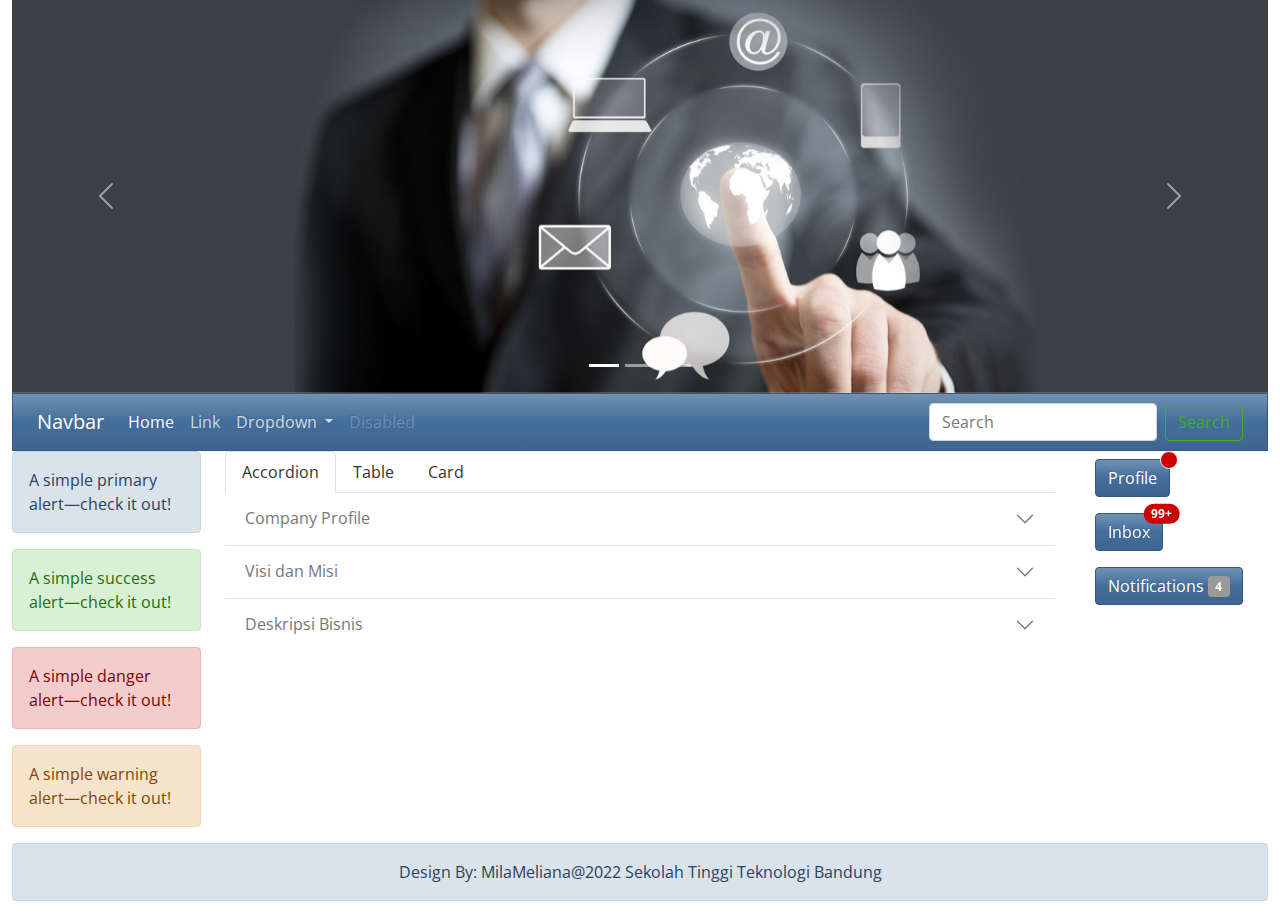
<file: tugas9_JS_MilaMeliana/index.html>
<!DOCTYPE html>
<html lang="en">
<head>
    <meta charset="UTF-8">
    <meta http-equiv="X-UA-Compatible" content="IE=edge">
    <meta name="viewport" content="width=device-width, initial-scale=1.0">
    <title>Belajar RWD Bootstrap</title>
    <link href="css/bootstrap.min.css" rel="stylesheet"/>
</head>
<body>
    <div class="container-fluid">
        <!--Baris 1-->
        <div class="row">
            <div class="col-md-12">
                <!-- awal -->
                <div id="carouselExampleIndicators" class="carousel slide" data-bs-ride="carousel">
                  <div class="carousel-indicators">
                    <button type="button" data-bs-target="#carouselExampleIndicators" data-bs-slide-to="0" class="active" aria-current="true" aria-label="Slide 1"></button>
                    <button type="button" data-bs-target="#carouselExampleIndicators" data-bs-slide-to="1" aria-label="Slide 2"></button>
                    <button type="button" data-bs-target="#carouselExampleIndicators" data-bs-slide-to="2" aria-label="Slide 3"></button>
                  </div>
                  <div class="carousel-inner">
                    <div class="carousel-item active">
                      <img src="image/1.jpg" class="d-block w-100" alt="...">
                    </div>
                    <div class="carousel-item">
                      <img src="image/2.jpg" class="d-block w-100" alt="...">
                    </div>
                    <div class="carousel-item">
                      <img src="image/3.jpg" class="d-block w-100" alt="...">
                    </div>
                  </div>
                  <button class="carousel-control-prev" type="button" data-bs-target="#carouselExampleIndicators" data-bs-slide="prev">
                    <span class="carousel-control-prev-icon" aria-hidden="true"></span>
                    <span class="visually-hidden">Previous</span>
                  </button>
                  <button class="carousel-control-next" type="button" data-bs-target="#carouselExampleIndicators" data-bs-slide="next">
                    <span class="carousel-control-next-icon" aria-hidden="true"></span>
                    <span class="visually-hidden">Next</span>
                  </button>
                </div>
                <!-------------------------Akhir----------------------------->
            </div>
        </div>
        <!--Baris 2-->
        <div class="row">
            <div class="col-md-12">
                <nav class="navbar navbar-expand-lg navbar-dark bg-primary">
                    <div class="container-fluid">
                      <a class="navbar-brand" href="#">Navbar</a>
                      <button class="navbar-toggler" type="button" data-bs-toggle="collapse" data-bs-target="#navbarSupportedContent" aria-controls="navbarSupportedContent" aria-expanded="false" aria-label="Toggle navigation">
                        <span class="navbar-toggler-icon"></span>
                      </button>
                      <div class="collapse navbar-collapse" id="navbarSupportedContent">
                        <ul class="navbar-nav me-auto mb-2 mb-lg-0">
                          <li class="nav-item">
                            <a class="nav-link active" aria-current="page" href="#">Home</a>
                          </li>
                          <li class="nav-item">
                            <a class="nav-link" href="#">Link</a>
                          </li>
                          <li class="nav-item dropdown">
                            <a class="nav-link dropdown-toggle" href="#" id="navbarDropdown" role="button" data-bs-toggle="dropdown" aria-expanded="false">
                              Dropdown
                            </a>
                            <ul class="dropdown-menu" aria-labelledby="navbarDropdown">
                              <li><a class="dropdown-item" href="#">Action</a></li>
                              <li><a class="dropdown-item" href="#">Another action</a></li>
                              <li><hr class="dropdown-divider"></li>
                              <li><a class="dropdown-item" href="#">Something else here</a></li>
                            </ul>
                          </li>
                          <li class="nav-item">
                            <a class="nav-link disabled">Disabled</a>
                          </li>
                        </ul>
                        <form class="d-flex">
                          <input class="form-control me-2" type="search" placeholder="Search" aria-label="Search">
                          <button class="btn btn-outline-success" type="submit">Search</button>
                        </form>
                      </div>
                    </div>
                  </nav>
            </div>
        </div>
        <!--Baris 3-->
        <div class="row">
            <div class="col-md-2">
              <div class="alert alert-primary" role="alert">
                A simple primary alert—check it out!
              </div>
              <div class="alert alert-success" role="alert">
                A simple success alert—check it out!
              </div>
              <div class="alert alert-danger" role="alert">
                A simple danger alert—check it out!
              </div>
              <div class="alert alert-warning" role="alert">
                A simple warning alert—check it out!
              </div>
            </div>
            <div class="col-md-8">
              <nav>
                <div class="nav nav-tabs" id="nav-tab" role="tablist">
                  <button class="nav-link active text-dark" id="nav-home-tab" data-bs-toggle="tab" data-bs-target="#nav-home" type="button" role="tab" aria-controls="nav-home" aria-selected="true">Accordion</button>
                  <button class="nav-link text-dark" id="nav-profile-tab" data-bs-toggle="tab" data-bs-target="#nav-profile" type="button" role="tab" aria-controls="nav-profile" aria-selected="false">Table</button>
                  <button class="nav-link text-dark" id="nav-contact-tab" data-bs-toggle="tab" data-bs-target="#nav-contact" type="button" role="tab" aria-controls="nav-contact" aria-selected="false">Card</button>
                </div>
              </nav>
              <div class="tab-content" id="nav-tabContent">
                <!-- Accordion -->
                <div class="tab-pane fade show active" id="nav-home" role="tabpanel" aria-labelledby="nav-home-tab">
                  <div class="accordion accordion-flush" id="accordionFlushExample">
                    <div class="accordion-item">
                      <h2 class="accordion-header" id="flush-headingOne">
                        <button class="accordion-button collapsed" type="button" data-bs-toggle="collapse" data-bs-target="#flush-collapseOne" aria-expanded="false" aria-controls="flush-collapseOne">
                          Company Profile
                        </button>
                      </h2>
                      <div id="flush-collapseOne" class="accordion-collapse collapse" aria-labelledby="flush-headingOne" data-bs-parent="#accordionFlushExample">
                        <div class="accordion-body"><p>
                          NF COMPUTER adalah bagian dari grup Nurul Fikri yang telah dipercaya oleh masyarakat Indonesia di bidang
                          pendidikan dan peningkatan sumber daya manusia selama lebih dari 24 tahun. Alumni-alumninya telah
                          berkiprah dan diakui kualitas kerja dan integritasnya oleh dunia usaha.
                      </p>
                      <p>NF COMPUTER dirintis sejak tahun 1994 dan merupakan sebuah lembaga di bidang pendidikan dan pelatihan IT
                          (Information Technology). Kami berkomitmen menjadi partner perusahaan Anda dalam mengembangkan kemampuan
                          serta keahlian SDM di bidang IT. Dengan komitmen tersebut, kami mempersiapkan tim pengajar yang
                          professional dan berpengalaman di bidang IT.
                      </p>
                      <p>Di Era Industri 4.0 saat ini, teknologi informasi berkembang sangat cepat, oleh karena itu pengembangan
                          sumber daya manusia di bidang IT menjadi sebuah kebutuhan yang perlu diprioritaskan. NF COMPUTER menjadi
                          jawaban yang tepat atas kebutuhan pengembangan kompetensi IT. Sehingga kami selalu berusaha untuk terus
                          berinovasi terhadap teknologi terbaru.
                      </p></div>
                      </div>
                    </div>
                    <div class="accordion-item">
                      <h2 class="accordion-header" id="flush-headingTwo">
                        <button class="accordion-button collapsed" type="button" data-bs-toggle="collapse" data-bs-target="#flush-collapseTwo" aria-expanded="false" aria-controls="flush-collapseTwo">
                          Visi dan Misi
                        </button>
                      </h2>
                      <div id="flush-collapseTwo" class="accordion-collapse collapse" aria-labelledby="flush-headingTwo" data-bs-parent="#accordionFlushExample">
                        <div class="accordion-body"> 
                          <ul type="disc" align="left">
                          <li>Visi</li>
                          Menjadi institusi pelatihan yang kompeten dan profesional di bidang pendidikan teknologi informasi
                          dan komunikasi di berbagai wilayah indonesia. <br><br>
                          <li>Misi</li>
                          Membangun, memelihara dan mengembangkan institusi pelatihan bisnis berdaya saing tinggi, berkarakter
                          profesional, kompeten, mengedepankan integritas dan tanggung jawab sosial, dengan mengembangkan dan
                          menyediakan produk produk pendidikan dan pelatihan teknologi informasi dan komunikasi prima.
                      </ul></div>
                      </div>
                    </div>
                    <div class="accordion-item">
                      <h2 class="accordion-header" id="flush-headingThree">
                        <button class="accordion-button collapsed" type="button" data-bs-toggle="collapse" data-bs-target="#flush-collapseThree" aria-expanded="false" aria-controls="flush-collapseThree">
                          Deskripsi Bisnis
                        </button>
                      </h2>
                      <div id="flush-collapseThree" class="accordion-collapse collapse" aria-labelledby="flush-headingThree" data-bs-parent="#accordionFlushExample">
                        <div class="accordion-body"><p>
                          NF COMPUTER menyelenggarakan Pelatihan dan Pendidikan di bidang Teknologi Informasi dan Komunikasi (IT
                          Training) yang dibagi menjadi lima produk.<br/>
                          Pelatihan (training) ini dibagi dalam beberapa kategori produk yaitu :
                      </p>
                      <ul type="disc">
                          <li>
                              Public Class, merupakan short course bidang TIK (Teknologi Informasi dan Komunikasi) yang berbasis
                              Linux maupun Windows.
                          </li>
                          <li>
                              Exclusive Class, merupakan paket training yang diberikan kepada customer dengan durasi 6-8 jam perhari dengan jumlah peserta minimal 2 orang dan pelaksanaan pelatihannya di NF Computer.
                          </li>
                          <li>
                              In House/In Company Training, yaitu pelatihan TIK yang dikustomisasi untuk kebutuhan
                              perusahaan-perusahaan
                          </li>
                      </ul>
                      <p>
                          Paket bisnis khusus dibagi ke dalam beberapa kategori produk yang dikelola secara profesional oleh NF
                          COMPUTER yaitu :
                      </p>
                      <ul type="disc">
                          <li>
                              Kerjasama Pendidikan Sekolah, yaitu Divisi khusus pendidikan sekolah dimana NF COMPUTER bekerja sama dalam hal : Kerjasama pembangunan Lab Komputer, Pengajaran Komputer dan kombinasi antara keduanya.
                          </li>
                          <li>
                              Usulan Produk lain: Produk-produk yang menurut lokasi diminati oleh pasar tapi belum ada dalam daftar produk pelatihan dan pendidikan NF COMPUTER, dapat diajukan oleh cabang untuk menjadi produk yang dipertimbangkan sebagai produk dan akan menjadi bagian dari penyelenggaraan pelatiahan dan pendidikan di cabang tersebut pada periode yang dianggap tepat oleh NF COMPUTER.
                          </li>
                      </ul></div>
                      </div>
                    </div>
                  </div>
                </div>
                <!-- Table -->
                <div class="tab-pane fade" id="nav-profile" role="tabpanel" aria-labelledby="nav-profile-tab">
                  <table class="table">
                    <thead>
                      <tr>
                        <th scope="col">No</th>
                        <th scope="col">Nama</th>
                        <th scope="col">Alamat</th>
                        <th scope="col">Gender</th>
                      </tr>
                    </thead>
                    <tbody>
                      <tr>
                        <th scope="row">1</th>
                        <td>Mark</td>
                        <td>Jakarta</td>
                        <td>Laki-laki</td>
                      </tr>
                      <tr>
                        <th scope="row">2</th>
                        <td>Jacob</td>
                        <td>Bandung</td>
                        <td>Laki-laki</td>
                      </tr>
                      <tr>
                        <th scope="row">3</th>
                        <td>Putri</td>
                        <td>Tanggerang</td>
                        <td>Perempuan</td>
                      </tr>
                    </tbody>
                  </table>
                </div>
                <!-- Card -->
                <div class="tab-pane fade" id="nav-contact" role="tabpanel" aria-labelledby="nav-contact-tab">
                  <div class="row">
                    <div class="col-sm-6">
                      <div class="card">
                        <div class="card-body">
                          <h5 class="card-title">Special title treatment</h5>
                          <p class="card-text">With supporting text below as a natural lead-in to additional content.</p>
                          <a href="#" class="btn btn-primary">Go somewhere</a>
                        </div>
                      </div>
                    </div>
                    <div class="col-sm-6">
                      <div class="card">
                        <div class="card-body">
                          <h5 class="card-title">Special title treatment</h5>
                          <p class="card-text">With supporting text below as a natural lead-in to additional content.</p>
                          <a href="#" class="btn btn-primary">Go somewhere</a>
                        </div>
                      </div>
                    </div>
                  </div>
                </div>
              </div>
            </div>
              <div class="col-md-2">
                <ul class="nav nav-pills flex-column">
                  <li class="nav-item">
                    <a class="nav-link text-light" href="#"><button type="button" class="btn btn-primary position-relative">
                      Profile
                      <span class="position-absolute top-0 start-100 translate-middle p-2 bg-danger border border-light rounded-circle">
                        <span class="visually-hidden">New alerts</span>
                      </span>
                    </button></a>
                  </li>
                  <li class="nav-item">
                    <a class="nav-link text-light" href="#"><button type="button" class="btn btn-primary position-relative">
                      Inbox
                      <span class="position-absolute top-0 start-100 translate-middle badge rounded-pill bg-danger">
                        99+
                        <span class="visually-hidden">unread messages</span>
                      </span>
                    </button></a>
                  </li>
                  <li class="nav-item">
                    <a class="nav-link text-light" href="#"><button type="button" class="btn btn-primary">
                      Notifications <span class="badge bg-secondary">4</span>
                    </button></a>
                  </li>
                </ul>
              </div>
        </div>
         <!--Baris 4-->
         <div class="row">
            <div class="col-md-12">
              <div class="alert alert-primary" role="alert" align="center">
                Design By: MilaMeliana@2022 Sekolah Tinggi Teknologi Bandung
            </div>
            </div>
        </div>
    </div>
</body>
<script src="js/popper.min.js"></script>
<script src="js/bootstrap.min.js"></script>
</html>
</file>
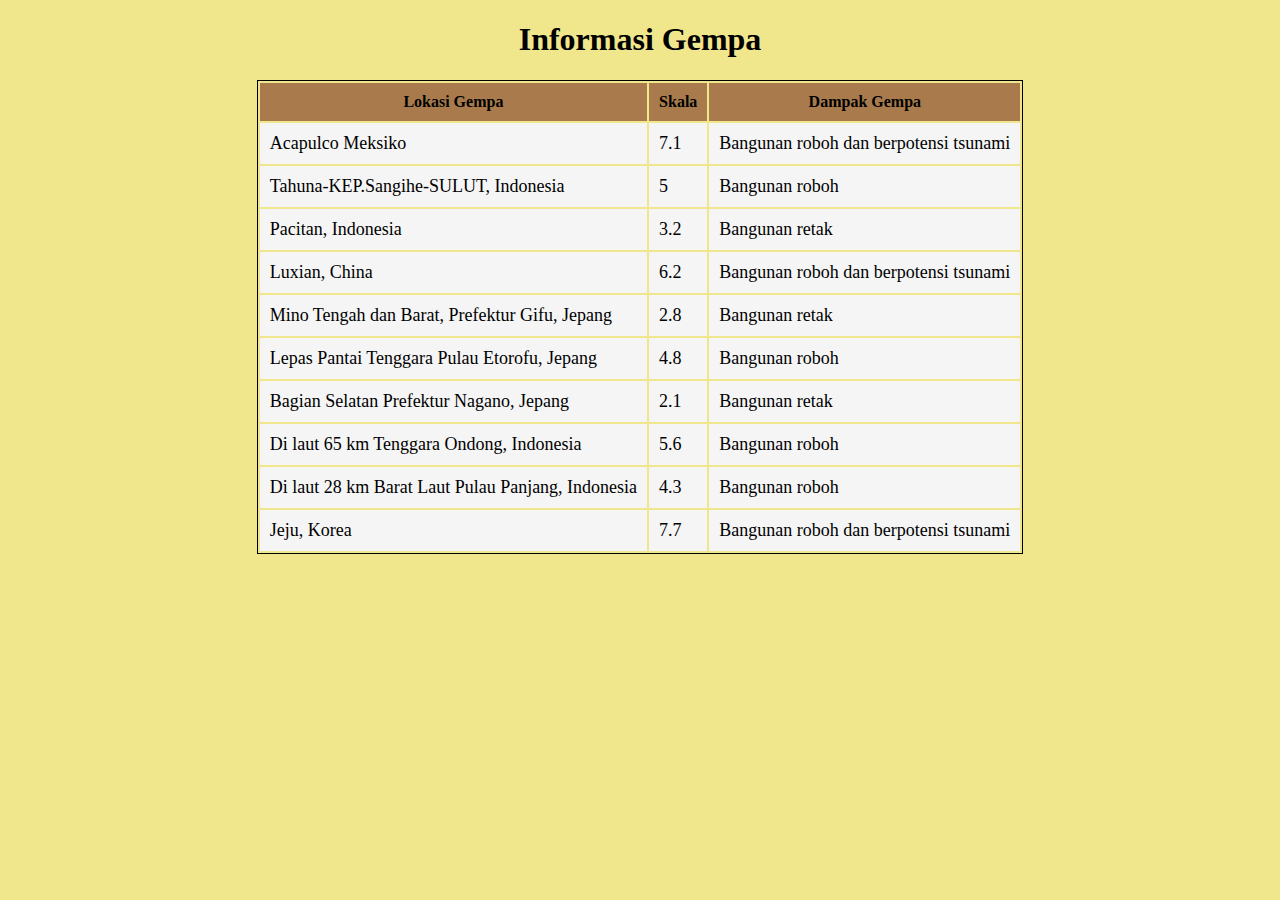
<file: gempa.html>
<!DOCTYPE html>
<html lang="en">
<head>
    <meta charset="UTF-8">
    <meta http-equiv="X-UA-Compatible" content="IE=edge">
    <meta name="viewport" content="width=device-width, initial-scale=1.0">
    <title>Tugas JS-7</title>
    <link rel="stylesheet" type="text/css" href="style.css" />
</head>
<body>
    <h1 align="center">Informasi Gempa</h1>
        <table align="center" cellpadding="10px">
            <thead>
                <tr>
                    <th>Lokasi Gempa</th>
                    <th>Skala</th>
                    <th>Dampak Gempa</th>
                </tr>
            </thead>
            <tbody></tbody>

<!--------------------SCRIPT-------------------->
<script>
    //Class Gempa
    class Gempa {
     constructor(lokasi, skala) {
         this.lokasi = lokasi;
         this.skala = skala;
    }
    //Fungsi Dampak
    dampak(){
        let akibat;
        if(this.skala >= 0 && this.skala <= 2) akibat = "Dampak tidak terasa";
        else if(this.skala > 2 && this.skala <= 4) akibat = "Bangunan retak";
        else if(this.skala > 4 && this.skala <= 6) akibat = "Bangunan roboh";
        else if(this.skala > 6) akibat = "Bangunan roboh dan berpotensi tsunami";
        else akibat = "Tidak terjadi gempa";

        document.write(`<tr>
                        <td>${this.lokasi}</td>
                        <td>${this.skala}</td>
                        <td>${akibat}</td> 
                        </tr>`);
    }
}
//Intance Object dengan Beragam Skala Gempa
let gempa1 = new Gempa('Acapulco Meksiko', 7.1, this.akibat);
let gempa2 = new Gempa('Tahuna-KEP.Sangihe-SULUT, Indonesia', 5.0, this.akibat);
let gempa3 = new Gempa('Pacitan, Indonesia', 3.2, this.akibat);
let gempa4 = new Gempa('Luxian, China', 6.2, this.akibat);
let gempa5 = new Gempa('Mino Tengah dan Barat, Prefektur Gifu, Jepang', 2.8, this.akibat);
let gempa6 = new Gempa('Lepas Pantai Tenggara Pulau Etorofu, Jepang', 4.8, this.akibat);
let gempa7 = new Gempa('Bagian Selatan Prefektur Nagano, Jepang', 2.1, this.akibat);
let gempa8 = new Gempa('Di laut 65 km Tenggara Ondong, Indonesia', 5.6, this.akibat);
let gempa9 = new Gempa('Di laut 28 km Barat Laut Pulau Panjang, Indonesia', 4.3, this.akibat);
let gempa10 = new Gempa('Jeju, Korea', 7.7, this.akibat);
//Cetak
gempa1.dampak();
gempa2.dampak();
gempa3.dampak();
gempa4.dampak();
gempa5.dampak();
gempa6.dampak();
gempa7.dampak();
gempa8.dampak();
gempa9.dampak();
gempa10.dampak();
</script>
</body>
</html>
</file>
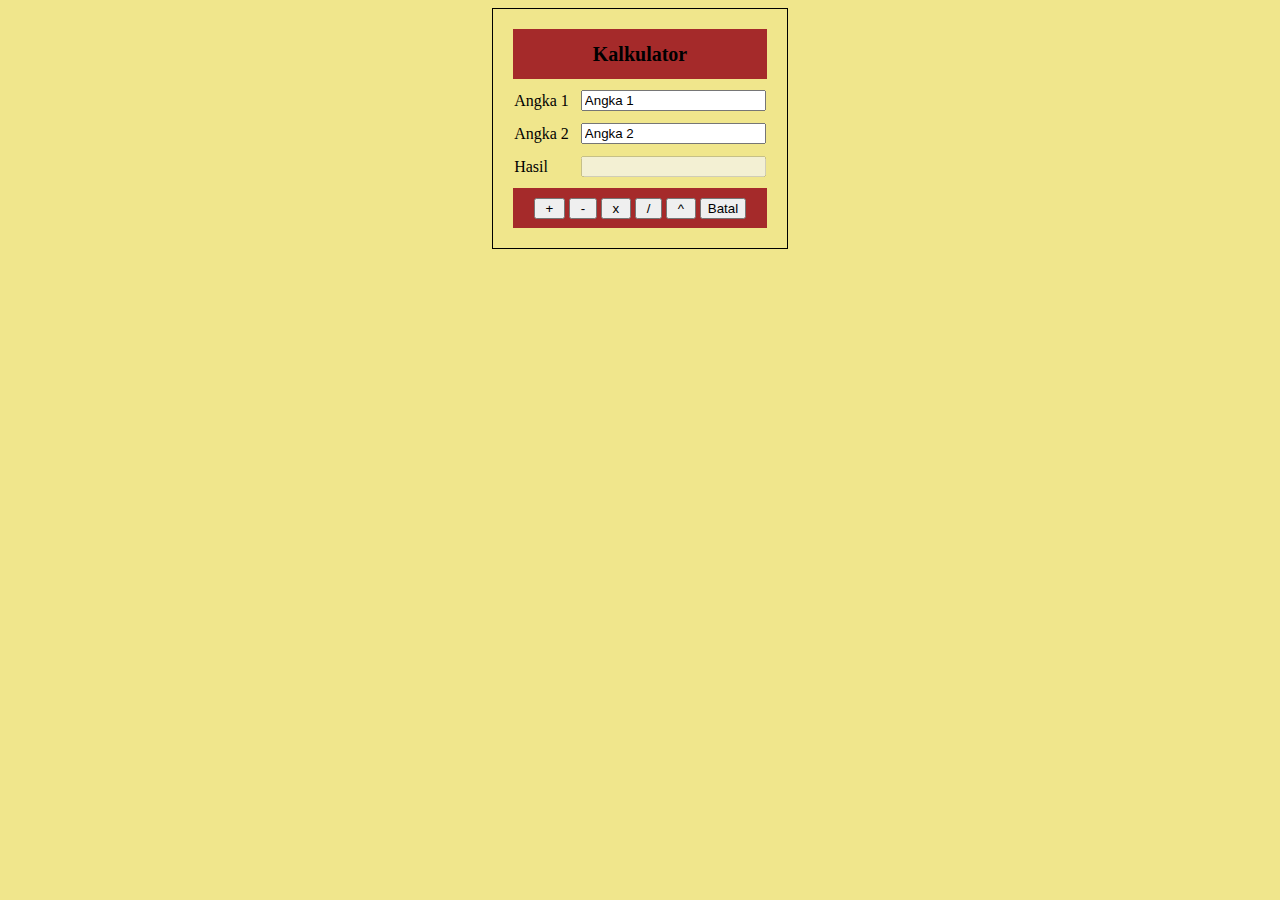
<file: tugas6/kalkulator.html>
<!DOCTYPE html>
<html lang="en">
<head>
    <meta charset="UTF-8">
    <meta http-equiv="X-UA-Compatible" content="IE=edge">
    <meta name="viewport" content="width=device-width, initial-scale=1.0">
    <title>Tugas-6 JS</title>
    <link rel="stylesheet" type="text/css" href="css/style.css" />
</head>
<body>
    <form id="formulir">
        <table align="center" cellspacing="10px">
            <thead><tr height="50px"><th colspan="3">Kalkulator</th></tr></thead>
            <tbody>
            <tr><td>Angka 1</td>
                <td> <input type="text" name="a1" onfocus="kosong1()" value="Angka 1" /></td></tr>
            <tr><td>Angka 2</td>
                <td> <input type="text" name="a2" onfocus="kosong2()" value="Angka 2" /></td></tr>
            <tr><td>Hasil</td>
                <td> <input type="text" name="hasil" value="" disabled/></td></tr>
            </tbody>
            <tfoot>
            <tr height="40px"><td colspan="3" align="center"> 
                <input type="button" value=" + " onclick="tambah()">
                <input type="button" value=" - " onclick="kurang()">
                <input type="button" value=" x " onclick="kali()">
                <input type="button" value=" / " onclick="bagi()">
                <input type="button" value=" ^ " onclick="pangkat()">
                <input type="button" name="batal" onclick="kosong()" value="Batal"/></td></tr>
            </tfoot>
    </table>
    </form>
      <script src="js/kalkulator.js"></script>
</body>
</html>
</file>
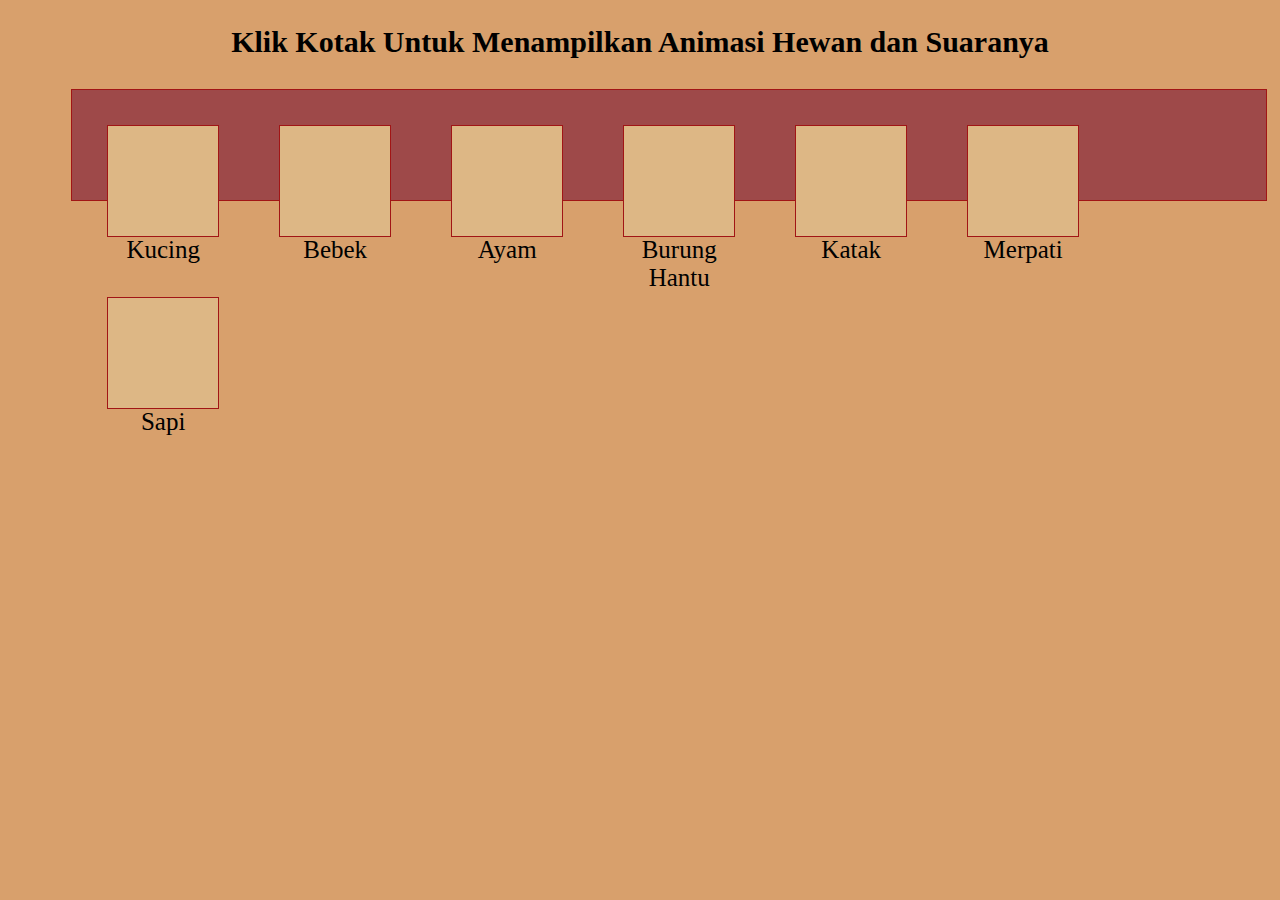
<file: tugas8_js_2_MilaMeliana_STTB/hewan.html>
<!DOCTYPE html>
<html lang="en">
<head>
    <meta charset="UTF-8">
    <meta http-equiv="X-UA-Compatible" content="IE=edge">
    <meta name="viewport" content="width=device-width, initial-scale=1.0">
    <title>Tugas-8 JQuery</title>
    <script type="text/javascript" src="js/jquery.js"></script>
    <script>
        $("document").ready(function () {
            $(".kucing").click(function () {
                $(this).css({
                    background: "url(image/cat.png)"
                });
                $("<audio></audio>").attr({
                    'src': "audio/cat.mp3",
                    'volume': 0.4,
                    'autoplay': "autoplay"
                }).appendTo("body");
            });
            $(".duck").click(function () {
                $(this).css({
                    background: "url(image/duck.png)"
                });
                $("<audio></audio>").attr({
                    'src': "audio/duck.mp3",
                    'volume': 0.4,
                    'autoplay': "autoplay"
                }).appendTo("body");
            });
            $(".ayam").click(function () {
                $(this).css({
                    background: "url(image/ayam.png)"
                });
                $("<audio></audio>").attr({
                    'src': "audio/rooster.mp3",
                    'volume': 0.4,
                    'autoplay': "autoplay"
                }).appendTo("body");
            });
            $(".frog").click(function () {
                $(this).css({
                    background: "url(image/frog.png)"
                });
                $("<audio></audio>").attr({
                    'src': "audio/frog.mp3",
                    'volume': 0.4,
                    'autoplay': "autoplay"
                }).appendTo("body");
            });
            $(".owl").click(function () {
                $(this).css({
                    background: "url(image/owl.png)"
                });
                $("<audio></audio>").attr({
                    'src': "audio/owl.mp3",
                    'volume': 0.4,
                    'autoplay': "autoplay"
                }).appendTo("body");
            });
            $(".dove").click(function () {
                $(this).css({
                    background: "url(image/dove.png)"
                });
                $("<audio></audio>").attr({
                    'src': "audio/dove.mp3",
                    'volume': 0.4,
                    'autoplay': "autoplay"
                }).appendTo("body");
            });
            $(".cow").click(function () {
                $(this).css({
                    background: "url(image/cow.png)"
                });
                $("<audio></audio>").attr({
                    'src': "audio/cow.mp3",
                    'volume': 0.4,
                    'autoplay': "autoplay"
                }).appendTo("body");
            });
        });
    </script>
    <style type="text/css">
       div {
        background: rgb(221, 183, 133);
        width: 100px;
        height: 100px;
        float: left;
        margin: 30px;
        padding: 5px;
        cursor: pointer;
        border: 1px solid rgb(161, 21, 21);
      }
      .container{
          background-color: rgb(158, 73, 73);
            margin: 5px;
            margin-left: 5%;
            width: auto;
            height: 220;
      }
      .judul{
          font-family: Cambria;
          text-align: center;
          font-size: 30px;
      }
      .nama {
            padding: 80px 5px;
            font-size: 25px;
            font-family: Cambria, Cochin, Georgia, Times, 'Times New Roman', serif;
            text-align: center;}
        body{
            background-color: rgb(216, 160, 108);
        }
    </style>
</head>
<body>
    <h2 class="judul">Klik Kotak Untuk Menampilkan Animasi Hewan dan Suaranya</h2>
        <div class="container">
        <div class="kucing">
            <p class="nama">Kucing</p>
        </div>
        <div class="duck">
            <p class="nama">Bebek</p>
        </div>
        <div class="ayam">
            <p class="nama">Ayam</p>
        </div>
        <div class="owl">
            <p class="nama">Burung Hantu</p>
        </div>
        <div class="frog">
            <p class="nama">Katak</p>
        </div>
        <div class="dove">
            <p class="nama">Merpati</p>
        </div>
        <div class="cow">
            <p class="nama">Sapi</p>
        </div>
    </div>
</body>
</html>
</file>
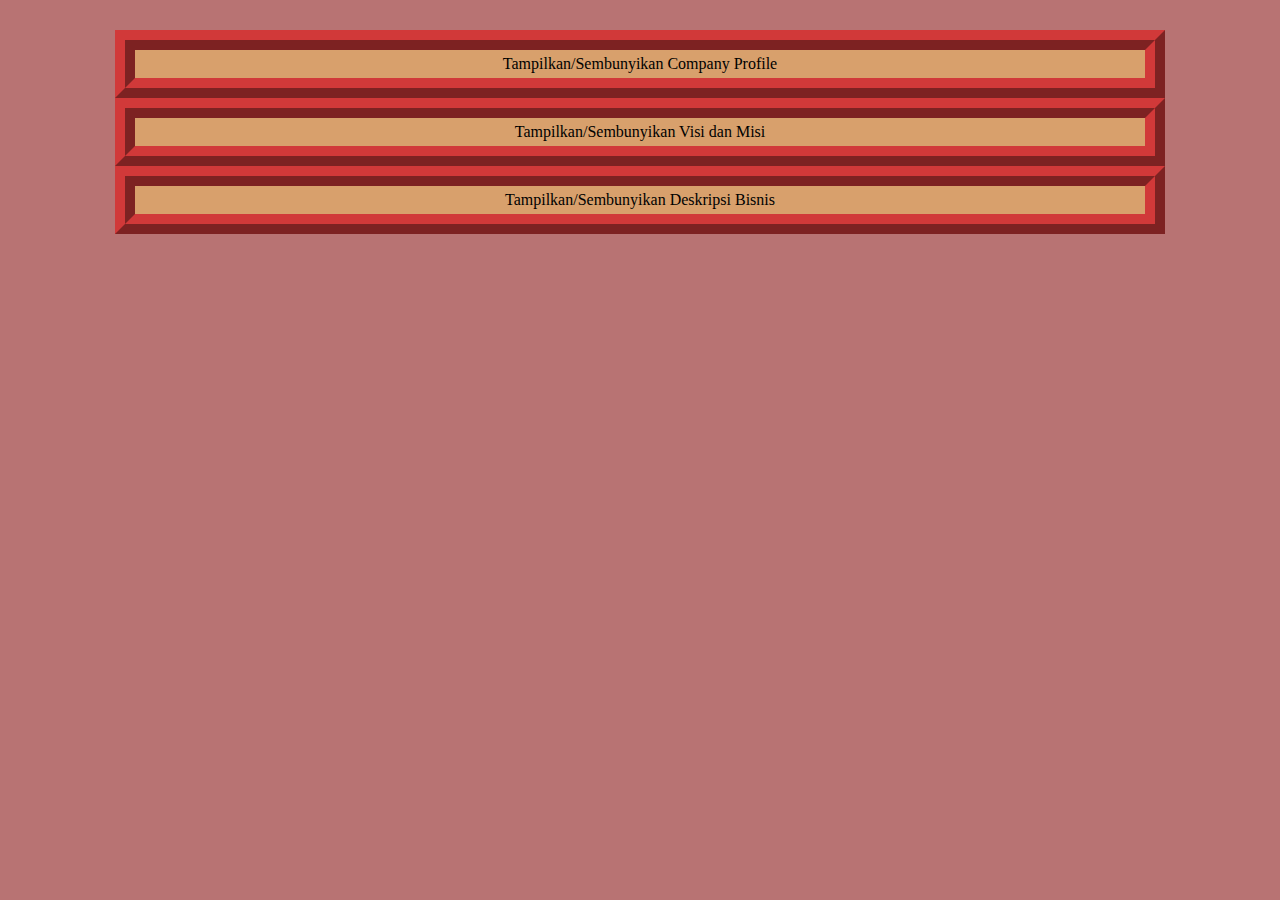
<file: tugas8_js_2_MilaMeliana_STTB/profile.html>
<!DOCTYPE html>
<html lang="en">
<head>
    <meta charset="UTF-8">
    <meta http-equiv="X-UA-Compatible" content="IE=edge">
    <meta name="viewport" content="width=device-width, initial-scale=1.0">
    <title>Profile-NF</title>
    <script type="text/javascript" src="js/jquery.js"></script>
    <script type="text/javascript">
    $("document").ready(function () {
        $(".flip").click(function () {
            $(".profile").slideToggle("slow");
        });
    });
    $("document").ready(function () {
        $(".flip2").click(function () {
            $(".visi").slideToggle("slow");
        });
    });
    $("document").ready(function () {
        $(".flip3").click(function () {
            $(".deskripsi").slideToggle("slow");
        });
    });
    </script>
    <style type="text/css">
    div.profile,.visi,.deskripsi {
        height: auto;
        width: 1000px;
        display: none;
    }
    .flip,.flip2,.flip3{
        margin: 0px;
        padding: 5px;
        text-align: center;
        width: 1000px;
        background: rgb(216, 160, 108);
        border: 20px ridge rgb(209, 57, 57);
    }
    div.profile,
    div.visi,
    div.deskripsi{
        margin: 0px;
        padding: 5px;
        text-align: center;
        width: 1000px;
        background: rgb(216, 160, 108);
        border: 20px ridge rgb(209, 57, 57);}
    center{
        margin-top: 30px;
    }
    p{
        text-align: justify;
    }
    ul,li{
        text-align: left;
    }
    .li{
        font-weight: bold;
    }
    body{
        background-color: rgb(184, 115, 115);
    }
    </style>
</head>
<body>
    <center>
        <div class="profile">
        <h2>Tentang NF Computer</h2> <br />
        <p>
            NF COMPUTER adalah bagian dari grup Nurul Fikri yang telah dipercaya oleh masyarakat Indonesia di bidang
            pendidikan dan peningkatan sumber daya manusia selama lebih dari 24 tahun. Alumni-alumninya telah
            berkiprah dan diakui kualitas kerja dan integritasnya oleh dunia usaha.
        </p>
        <p>NF COMPUTER dirintis sejak tahun 1994 dan merupakan sebuah lembaga di bidang pendidikan dan pelatihan IT
            (Information Technology). Kami berkomitmen menjadi partner perusahaan Anda dalam mengembangkan kemampuan
            serta keahlian SDM di bidang IT. Dengan komitmen tersebut, kami mempersiapkan tim pengajar yang
            professional dan berpengalaman di bidang IT.
        </p>
        <p>Di Era Industri 4.0 saat ini, teknologi informasi berkembang sangat cepat, oleh karena itu pengembangan
            sumber daya manusia di bidang IT menjadi sebuah kebutuhan yang perlu diprioritaskan. NF COMPUTER menjadi
            jawaban yang tepat atas kebutuhan pengembangan kompetensi IT. Sehingga kami selalu berusaha untuk terus
            berinovasi terhadap teknologi terbaru.
        </p>
        </div>
        <p class="flip"> Tampilkan/Sembunyikan Company Profile</p>
        <div class="visi">
            <h2>Visi dan Misi</h2><br />
            <ul type="disc" align="left">
                <li class="li">Visi</li>
                Menjadi institusi pelatihan yang kompeten dan profesional di bidang pendidikan teknologi informasi
                dan komunikasi di berbagai wilayah indonesia. <br><br>
                <li class="li">Misi</li>
                Membangun, memelihara dan mengembangkan institusi pelatihan bisnis berdaya saing tinggi, berkarakter
                profesional, kompeten, mengedepankan integritas dan tanggung jawab sosial, dengan mengembangkan dan
                menyediakan produk produk pendidikan dan pelatihan teknologi informasi dan komunikasi prima.
            </ul>
            </div>
            <p class="flip2"> Tampilkan/Sembunyikan Visi dan Misi</p>
            <div class="deskripsi">
                <h2>Deskripsi Bisnis</h2><br />
                <p>
                    NF COMPUTER menyelenggarakan Pelatihan dan Pendidikan di bidang Teknologi Informasi dan Komunikasi (IT
                    Training) yang dibagi menjadi lima produk.<br/>
                    Pelatihan (training) ini dibagi dalam beberapa kategori produk yaitu :
                </p>
                <ul type="disc">
                    <li>
                        Public Class, merupakan short course bidang TIK (Teknologi Informasi dan Komunikasi) yang berbasis
                        Linux maupun Windows.
                    </li>
                    <li>
                        Exclusive Class, merupakan paket training yang diberikan kepada customer dengan durasi 6-8 jam perhari dengan jumlah peserta minimal 2 orang dan pelaksanaan pelatihannya di NF Computer.
                    </li>
                    <li>
                        In House/In Company Training, yaitu pelatihan TIK yang dikustomisasi untuk kebutuhan
                        perusahaan-perusahaan
                    </li>
                </ul>
                <p>
                    Paket bisnis khusus dibagi ke dalam beberapa kategori produk yang dikelola secara profesional oleh NF
                    COMPUTER yaitu :
                </p>
                <ul type="disc">
                    <li>
                        Kerjasama Pendidikan Sekolah, yaitu Divisi khusus pendidikan sekolah dimana NF COMPUTER bekerja sama dalam hal : Kerjasama pembangunan Lab Komputer, Pengajaran Komputer dan kombinasi antara keduanya.
                    </li>
                    <li>
                        Usulan Produk lain: Produk-produk yang menurut lokasi diminati oleh pasar tapi belum ada dalam daftar produk pelatihan dan pendidikan NF COMPUTER, dapat diajukan oleh cabang untuk menjadi produk yang dipertimbangkan sebagai produk dan akan menjadi bagian dari penyelenggaraan pelatiahan dan pendidikan di cabang tersebut pada periode yang dianggap tepat oleh NF COMPUTER.
                    </li>
                </ul>
                </div>
                <p class="flip3"> Tampilkan/Sembunyikan Deskripsi Bisnis</p>
        </center>

</body>
</html>
</file>
<file: style.css>
body{
    background-color: khaki;
}
table{
    border: 1px solid black;
}
tbody {
    padding: 10px;
    background-color: #f5f5f5;
    font-size: 18px;
}
tr:hover{
    background-color: #948373;
}
thead {
    background-color: #a97b4c;
    padding: 70px;
    margin: 70px;
}
</file>
<file: tugas6/css/style.css>
table{
    padding: 10px;
    border: 1px solid black;
}
thead{
    text-align: center;
    background-color: brown;
    font-family: Cambria, Cochin, Georgia, Times, 'Times New Roman', serif;
    font-size: 20px;
}
tfoot{
    background-color: brown;
}
body{
    background-color: khaki;
}
</file>
